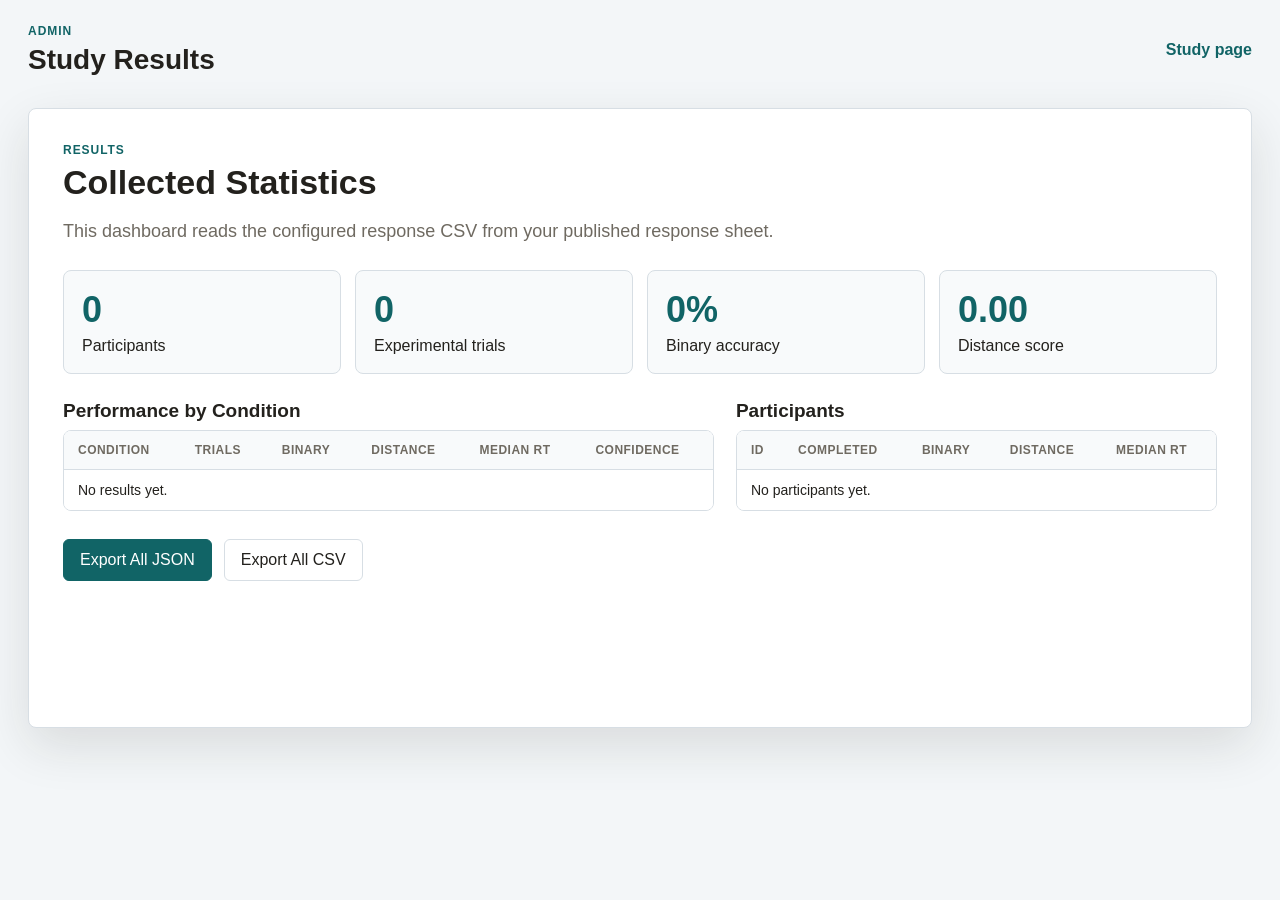
<file: admin/index.html>
<!doctype html>
<html lang="en">
  <head>
    <meta charset="utf-8">
    <meta name="viewport" content="width=device-width, initial-scale=1">
    <title>Chart Comparison Study Admin</title>
    <link rel="stylesheet" href="../styles.css">
  </head>
  <body>
    <header class="app-header">
      <div>
        <p class="eyebrow">Admin</p>
        <h1>Study Results</h1>
      </div>
      <a class="text-link" href="../index.html">Study page</a>
    </header>

    <main class="app-shell">
      <section class="study-panel">
        <div class="section-kicker">Results</div>
        <h2>Collected Statistics</h2>
        <p class="prompt">
          This dashboard reads the configured response CSV from your published response sheet.
        </p>

        <div class="summary-grid">
          <div>
            <span id="participantCount" class="summary-number">0</span>
            <span>Participants</span>
          </div>
          <div>
            <span id="trialCount" class="summary-number">0</span>
            <span>Experimental trials</span>
          </div>
          <div>
            <span id="accuracyRate" class="summary-number">0%</span>
            <span>Binary accuracy</span>
          </div>
          <div>
            <span id="partialScoreRate" class="summary-number">0.00</span>
            <span>Distance score</span>
          </div>
        </div>

        <div class="admin-grid">
          <section>
            <h3>Performance by Condition</h3>
            <div class="table-wrap">
              <table>
                <thead>
                  <tr>
                    <th>Condition</th>
                    <th>Trials</th>
                    <th>Binary</th>
                    <th>Distance</th>
                    <th>Median RT</th>
                    <th>Confidence</th>
                  </tr>
                </thead>
                <tbody id="conditionRows"></tbody>
              </table>
            </div>
          </section>

          <section>
            <h3>Participants</h3>
            <div class="table-wrap">
              <table>
                <thead>
                  <tr>
                    <th>ID</th>
                    <th>Completed</th>
                    <th>Binary</th>
                    <th>Distance</th>
                    <th>Median RT</th>
                  </tr>
                </thead>
                <tbody id="participantRows"></tbody>
              </table>
            </div>
          </section>
        </div>

        <div class="actions">
          <button id="exportAllJson" class="primary" type="button">Export All JSON</button>
          <button id="exportAllCsv" type="button">Export All CSV</button>
        </div>
      </section>
    </main>

    <script src="../config.js?v=20260504-accuracy"></script>
    <script src="../admin.js?v=20260504-accuracy"></script>
  </body>
</html>
</file>
<file: styles.css>
:root {
  color-scheme: light;
  --bg: #f3f6f8;
  --panel: #ffffff;
  --ink: #23211d;
  --muted: #6f6a61;
  --line: #d7dee4;
  --accent: #116466;
  --accent-strong: #0b4f50;
  --gold: #d79a28;
  --danger: #a43f32;
  --shadow: 0 18px 50px rgba(32, 29, 24, 0.12);
  --page-pad: clamp(14px, 2.4vw, 28px);
  --panel-pad: clamp(20px, 3vw, 34px);
}

* {
  box-sizing: border-box;
}

body {
  margin: 0;
  min-height: 100vh;
  background: var(--bg);
  color: var(--ink);
  font-family: Arial, Helvetica, sans-serif;
}

button,
input,
select {
  font: inherit;
}

.app-header {
  display: flex;
  align-items: center;
  justify-content: space-between;
  gap: 24px;
  width: min(100%, 1280px);
  margin: 0 auto;
  padding: 24px var(--page-pad) 12px;
}

.app-header h1 {
  margin: 0;
  font-size: clamp(22px, 2.2vw, 28px);
}

.eyebrow,
.section-kicker {
  margin: 0 0 6px;
  color: var(--accent);
  font-size: 12px;
  font-weight: 700;
  letter-spacing: 0.08em;
  text-transform: uppercase;
}

.progress-shell {
  width: clamp(220px, 30vw, 380px);
  height: 10px;
  overflow: hidden;
  border: 1px solid var(--line);
  border-radius: 999px;
  background: #e7edf1;
}

.progress-bar {
  width: 0%;
  height: 100%;
  background: var(--accent);
  transition: width 180ms ease;
}

.app-shell {
  width: min(100%, 1280px);
  margin: 0 auto;
  padding: 20px var(--page-pad) 42px;
}

.study-panel {
  width: 100%;
  min-height: min(620px, calc(100vh - 150px));
  padding: var(--panel-pad);
  border: 1px solid var(--line);
  border-radius: 8px;
  background: var(--panel);
  box-shadow: var(--shadow);
}

.study-panel h2 {
  margin: 0 0 16px;
  font-size: clamp(25px, 3vw, 34px);
}

.study-panel h3 {
  margin: 0 0 8px;
  font-size: clamp(17px, 1.7vw, 19px);
}

.study-panel p {
  line-height: 1.55;
}

.study-panel h3.practice-heading {
  margin-top: 34px;
}

.info-grid,
.tutorial-grid,
.summary-grid {
  display: grid;
  grid-template-columns: repeat(4, minmax(0, 1fr));
  gap: 14px;
  margin: 24px 0;
}

.tutorial-grid {
  grid-template-columns: repeat(2, minmax(0, 1fr));
}

.info-grid > div,
.tutorial-grid > div,
.summary-grid > div,
.callout {
  border: 1px solid var(--line);
  border-radius: 8px;
  padding: 18px;
  background: #f8fafb;
}

.check-row {
  display: flex;
  align-items: flex-start;
  gap: 12px;
  margin: 26px 0;
  line-height: 1.45;
}

.check-row input {
  width: 20px;
  height: 20px;
  margin-top: 1px;
}

.actions {
  display: flex;
  align-items: center;
  gap: 12px;
  margin-top: 28px;
}

.actions.split {
  justify-content: space-between;
}

button {
  min-height: 42px;
  padding: 10px 16px;
  border: 1px solid var(--line);
  border-radius: 6px;
  background: #fff;
  color: var(--ink);
  cursor: pointer;
}

button:hover:not(:disabled) {
  border-color: var(--accent);
}

button.primary {
  border-color: var(--accent);
  background: var(--accent);
  color: #fff;
}

button.primary:hover:not(:disabled) {
  background: var(--accent-strong);
}

button.danger {
  border-color: var(--danger);
  color: var(--danger);
}

button:disabled {
  cursor: not-allowed;
  opacity: 0.45;
}

.text-link {
  color: var(--accent);
  font-weight: 700;
  text-decoration: none;
}

.text-link:hover {
  text-decoration: underline;
}

.prompt {
  max-width: 780px;
  margin: 0 0 20px;
  color: var(--muted);
  font-size: clamp(16px, 1.7vw, 18px);
}

.chart-frame {
  display: flex;
  align-items: center;
  justify-content: center;
  min-height: clamp(260px, 38vh, 340px);
  margin: 18px 0 24px;
  border: 1px solid var(--line);
  border-radius: 8px;
  background: #ffffff;
}

.chart-large {
  min-height: clamp(310px, 48vh, 440px);
}

.mini-chart {
  min-height: clamp(180px, 25vh, 230px);
  display: flex;
  align-items: center;
  justify-content: center;
}

.chart-frame svg,
.mini-chart svg {
  max-height: 100%;
}

.option-grid {
  display: grid;
  grid-template-columns: repeat(2, minmax(0, 1fr));
  gap: 12px;
  padding: 0;
  border: 0;
}

.option-tile,
.rank-choice {
  display: flex;
  align-items: center;
  gap: 10px;
  min-height: 46px;
  padding: 12px 14px;
  border: 1px solid var(--line);
  border-radius: 6px;
  background: #fff;
  cursor: pointer;
}

.option-tile:has(input:checked),
.rank-choice.selected {
  border-color: var(--accent);
  outline: 2px solid rgba(17, 100, 102, 0.16);
}

.ranker {
  display: grid;
  grid-template-columns: repeat(auto-fit, minmax(min(150px, 100%), 1fr));
  gap: 12px;
}

.rank-choice {
  justify-content: space-between;
  user-select: none;
}

.rank-number {
  display: inline-flex;
  align-items: center;
  justify-content: center;
  width: 28px;
  height: 28px;
  border-radius: 50%;
  background: #e7edf1;
  color: var(--muted);
  font-weight: 700;
}

.selected .rank-number {
  background: var(--accent);
  color: #fff;
}

.feedback {
  min-height: 24px;
  margin: 14px 0 0;
  font-weight: 700;
}

.feedback.good {
  color: var(--accent-strong);
}

.feedback.bad {
  color: var(--danger);
}

.trial-topline {
  display: flex;
  justify-content: space-between;
  gap: 20px;
}

.trial-count {
  color: var(--muted);
  font-weight: 700;
  white-space: nowrap;
}

.confidence-label {
  display: block;
  margin-top: 22px;
  font-weight: 700;
}

.confidence-slider {
  width: min(420px, 100%);
  margin-top: 8px;
  accent-color: var(--accent);
}

.muted {
  color: var(--muted);
}

.summary-grid {
  grid-template-columns: repeat(auto-fit, minmax(180px, 1fr));
}

.summary-grid > div {
  display: flex;
  flex-direction: column;
  gap: 6px;
}

.summary-number {
  font-size: clamp(28px, 3vw, 36px);
  font-weight: 800;
  color: var(--accent);
}

.admin-grid {
  display: grid;
  grid-template-columns: minmax(0, 1.15fr) minmax(0, 0.85fr);
  gap: 22px;
  margin-top: 26px;
}

.table-wrap {
  overflow-x: auto;
  border: 1px solid var(--line);
  border-radius: 8px;
}

table {
  width: 100%;
  border-collapse: collapse;
  background: #fff;
  font-size: 14px;
}

th,
td {
  padding: 12px 14px;
  border-bottom: 1px solid var(--line);
  text-align: left;
  white-space: nowrap;
}

th {
  background: #f8fafb;
  color: var(--muted);
  font-size: 12px;
  letter-spacing: 0.04em;
  text-transform: uppercase;
}

tr:last-child td {
  border-bottom: 0;
}

.legend text,
.chart-label {
  fill: var(--ink);
  font-size: 13px;
}

@media (max-width: 760px) {
  .app-header {
    align-items: flex-start;
    flex-direction: column;
  }

  .app-header h1 {
    font-size: 20px;
  }

  .progress-shell {
    width: 100%;
  }

  .app-shell {
    padding: 12px 12px 32px;
  }

  .study-panel {
    min-height: auto;
    padding: 18px 14px;
  }

  .study-panel h2 {
    font-size: 26px;
  }

  .prompt {
    font-size: 16px;
  }

  .info-grid,
  .tutorial-grid,
  .summary-grid,
  .admin-grid,
  .option-grid {
    grid-template-columns: 1fr;
  }

  .actions,
  .actions.split,
  .trial-topline {
    align-items: stretch;
    flex-direction: column;
  }

  .chart-frame,
  .chart-large {
    min-height: 220px;
    overflow-x: auto;
    -webkit-overflow-scrolling: touch;
  }

  .chart-frame svg,
  .chart-large svg {
    min-width: 400px;
  }

  .ranker {
    grid-template-columns: repeat(auto-fit, minmax(120px, 1fr));
  }
}

@media (min-width: 1180px) {
  .trial-panel .ranker {
    grid-template-columns: repeat(5, minmax(0, 1fr));
  }
}

@media (max-width: 1080px) {
  .app-header {
    padding-top: 18px;
  }

  .study-panel {
    min-height: auto;
    box-shadow: 0 12px 34px rgba(32, 29, 24, 0.1);
  }

  .info-grid {
    grid-template-columns: repeat(2, minmax(0, 1fr));
  }

  .tutorial-grid,
  .admin-grid {
    grid-template-columns: 1fr;
  }

  .chart-frame {
    margin: 14px 0 20px;
  }

  .trial-panel .ranker {
    grid-template-columns: repeat(3, minmax(0, 1fr));
  }
}

@media (max-width: 640px) {
  :root {
    --page-pad: 10px;
    --panel-pad: 16px;
  }

  .app-header {
    gap: 14px;
    padding-top: 14px;
  }

  .app-shell {
    padding-top: 10px;
    padding-bottom: 24px;
  }

  .study-panel {
    border-radius: 0;
    box-shadow: none;
  }

  .info-grid,
  .tutorial-grid,
  .summary-grid,
  .admin-grid,
  .option-grid {
    grid-template-columns: 1fr;
  }

  .info-grid,
  .tutorial-grid,
  .summary-grid {
    gap: 10px;
    margin: 18px 0;
  }

  .info-grid > div,
  .tutorial-grid > div,
  .summary-grid > div,
  .callout {
    padding: 14px;
  }

  .chart-frame,
  .chart-large {
    min-height: 0;
  }

  .mini-chart {
    min-height: 0;
  }

  .chart-frame svg,
  .mini-chart svg {
    width: 100%;
  }

  .legend text,
  .chart-label {
    font-size: 16px;
  }

  .chart-label {
    font-weight: 700;
  }

  .ranker,
  .trial-panel .ranker {
    grid-template-columns: repeat(2, minmax(0, 1fr));
    gap: 10px;
  }

  .rank-choice,
  .option-tile {
    min-height: 44px;
    padding: 10px 12px;
  }

  .actions,
  .actions.split,
  .trial-topline {
    align-items: stretch;
    flex-direction: column;
  }

  button {
    width: 100%;
  }

  .confidence-slider {
    width: 100%;
  }

  th,
  td {
    padding: 10px 12px;
  }
}

@media (max-width: 420px) {
  .app-header h1 {
    font-size: 21px;
  }

  .study-panel h2 {
    font-size: 23px;
  }

  .chart-frame,
  .chart-large {
    min-height: 0;
  }

  .mini-chart {
    min-height: 0;
  }

  .ranker,
  .trial-panel .ranker {
    grid-template-columns: 1fr;
  }

  .rank-number {
    width: 26px;
    height: 26px;
  }
}
</file>
